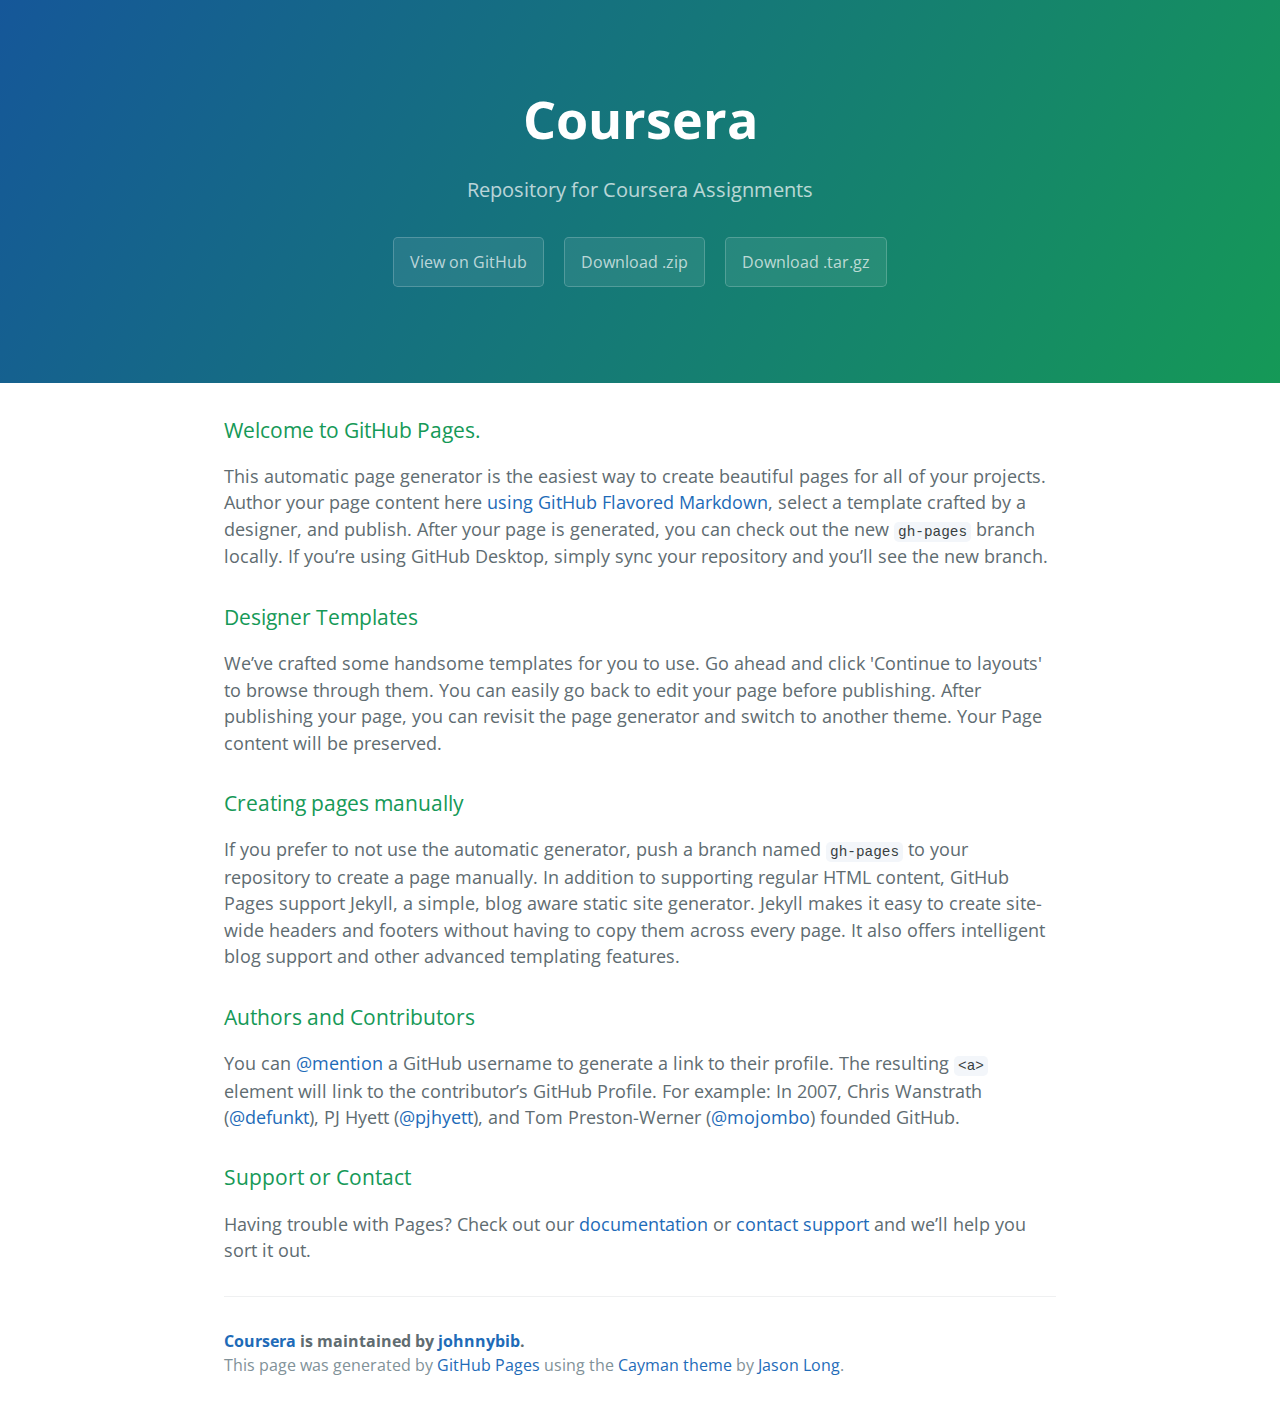
<file: index.html>
<!DOCTYPE html>
<html lang="en-us">
  <head>
    <meta charset="UTF-8">
    <title>Coursera by johnnybib</title>
    <meta name="viewport" content="width=device-width, initial-scale=1">
    <link rel="stylesheet" type="text/css" href="stylesheets/normalize.css" media="screen">
    <link href='https://fonts.googleapis.com/css?family=Open+Sans:400,700' rel='stylesheet' type='text/css'>
    <link rel="stylesheet" type="text/css" href="stylesheets/stylesheet.css" media="screen">
    <link rel="stylesheet" type="text/css" href="stylesheets/github-light.css" media="screen">
  </head>
  <body>
    <section class="page-header">
      <h1 class="project-name">Coursera</h1>
      <h2 class="project-tagline">Repository for Coursera Assignments</h2>
      <a href="https://github.com/johnnybib/coursera" class="btn">View on GitHub</a>
      <a href="https://github.com/johnnybib/coursera/zipball/master" class="btn">Download .zip</a>
      <a href="https://github.com/johnnybib/coursera/tarball/master" class="btn">Download .tar.gz</a>
    </section>

    <section class="main-content">
      <h3>
<a id="welcome-to-github-pages" class="anchor" href="#welcome-to-github-pages" aria-hidden="true"><span aria-hidden="true" class="octicon octicon-link"></span></a>Welcome to GitHub Pages.</h3>

<p>This automatic page generator is the easiest way to create beautiful pages for all of your projects. Author your page content here <a href="https://guides.github.com/features/mastering-markdown/">using GitHub Flavored Markdown</a>, select a template crafted by a designer, and publish. After your page is generated, you can check out the new <code>gh-pages</code> branch locally. If you’re using GitHub Desktop, simply sync your repository and you’ll see the new branch.</p>

<h3>
<a id="designer-templates" class="anchor" href="#designer-templates" aria-hidden="true"><span aria-hidden="true" class="octicon octicon-link"></span></a>Designer Templates</h3>

<p>We’ve crafted some handsome templates for you to use. Go ahead and click 'Continue to layouts' to browse through them. You can easily go back to edit your page before publishing. After publishing your page, you can revisit the page generator and switch to another theme. Your Page content will be preserved.</p>

<h3>
<a id="creating-pages-manually" class="anchor" href="#creating-pages-manually" aria-hidden="true"><span aria-hidden="true" class="octicon octicon-link"></span></a>Creating pages manually</h3>

<p>If you prefer to not use the automatic generator, push a branch named <code>gh-pages</code> to your repository to create a page manually. In addition to supporting regular HTML content, GitHub Pages support Jekyll, a simple, blog aware static site generator. Jekyll makes it easy to create site-wide headers and footers without having to copy them across every page. It also offers intelligent blog support and other advanced templating features.</p>

<h3>
<a id="authors-and-contributors" class="anchor" href="#authors-and-contributors" aria-hidden="true"><span aria-hidden="true" class="octicon octicon-link"></span></a>Authors and Contributors</h3>

<p>You can <a href="https://help.github.com/articles/basic-writing-and-formatting-syntax/#mentioning-users-and-teams" class="user-mention">@mention</a> a GitHub username to generate a link to their profile. The resulting <code>&lt;a&gt;</code> element will link to the contributor’s GitHub Profile. For example: In 2007, Chris Wanstrath (<a href="https://github.com/defunkt" class="user-mention">@defunkt</a>), PJ Hyett (<a href="https://github.com/pjhyett" class="user-mention">@pjhyett</a>), and Tom Preston-Werner (<a href="https://github.com/mojombo" class="user-mention">@mojombo</a>) founded GitHub.</p>

<h3>
<a id="support-or-contact" class="anchor" href="#support-or-contact" aria-hidden="true"><span aria-hidden="true" class="octicon octicon-link"></span></a>Support or Contact</h3>

<p>Having trouble with Pages? Check out our <a href="https://help.github.com/pages">documentation</a> or <a href="https://github.com/contact">contact support</a> and we’ll help you sort it out.</p>

      <footer class="site-footer">
        <span class="site-footer-owner"><a href="https://github.com/johnnybib/coursera">Coursera</a> is maintained by <a href="https://github.com/johnnybib">johnnybib</a>.</span>

        <span class="site-footer-credits">This page was generated by <a href="https://pages.github.com">GitHub Pages</a> using the <a href="https://github.com/jasonlong/cayman-theme">Cayman theme</a> by <a href="https://twitter.com/jasonlong">Jason Long</a>.</span>
      </footer>

    </section>

  
  </body>
</html>
</file>
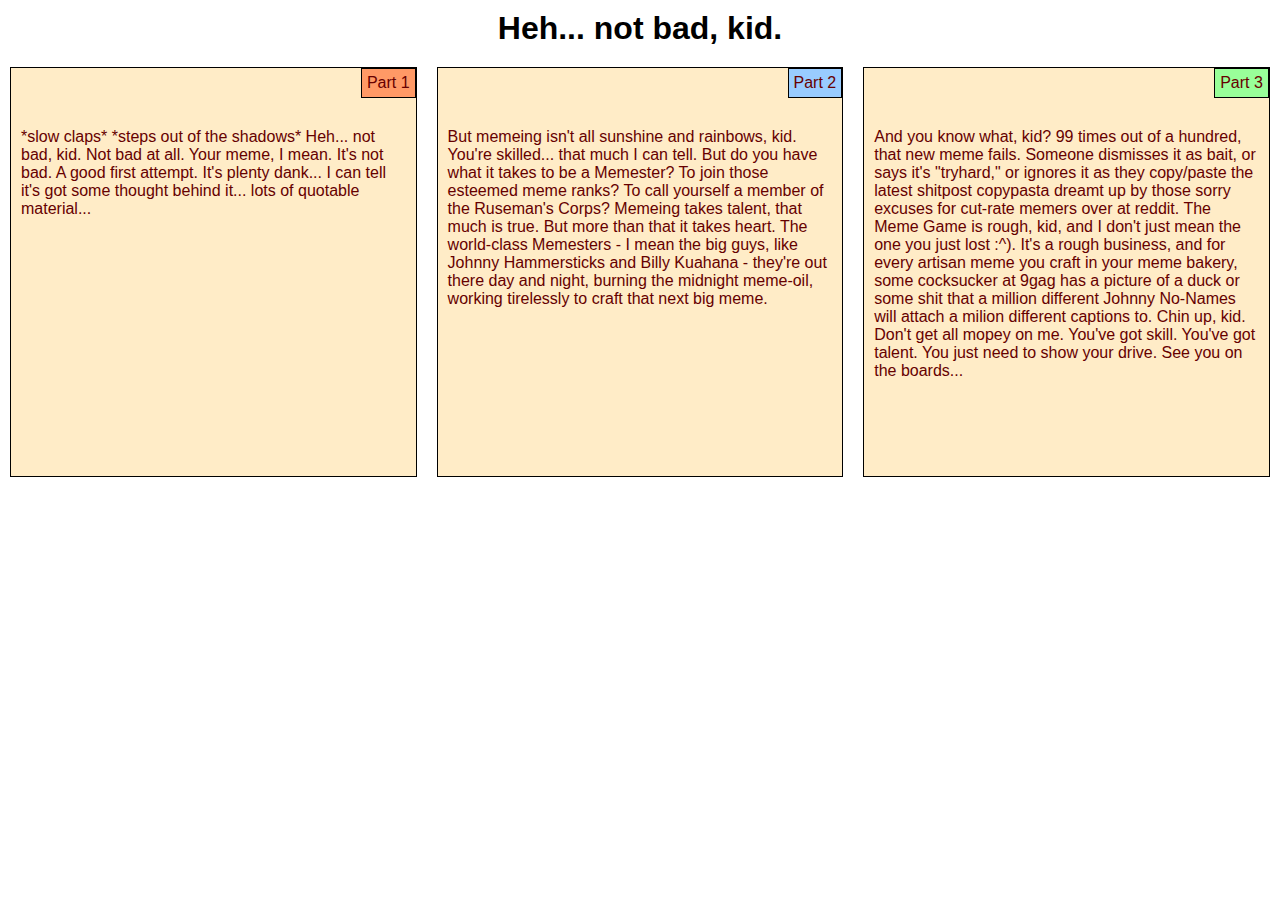
<file: mod2_sol/index.html>
<!DOCTYPE html>
<html>
	<head>
		<title>Module 2 Solution</title>
		<meta charset="utf-8">
		<meta name="viewport" content="width=device-width, initial-scale=1">
		<link rel="stylesheet" href="css/stylesheet.css">	
	</head>
	<body>
	<h1>Heh... not bad, kid.</h1>
	<div class="row">
		<div class="col-lg-1 col-md-1">
			<div class="content">
				<div class="title1">Part 1</div>
				<p> *slow claps* *steps out of the shadows* Heh... not bad, kid. Not bad at all. Your meme, I mean. It's not bad. A good first attempt. It's plenty dank... I can tell it's got some thought behind it... lots of quotable material...</p>
			</div>
		</div>
		<div class="col-lg-1 col-md-1">
			<div class="content">
				<div class="title2">Part 2</div>
				<p>But memeing isn't all sunshine and rainbows, kid. You're skilled... that much I can tell. But do you have what it takes to be a Memester? To join those esteemed meme ranks? To call yourself a member of the Ruseman's Corps? Memeing takes talent, that much is true. But more than that it takes heart. The world-class Memesters - I mean the big guys, like Johnny Hammersticks and Billy Kuahana - they're out there day and night, burning the midnight meme-oil, working tirelessly to craft that next big meme.</p>
			</div>
		</div>
		<div class="col-lg-1 col-md-2">
			<div class="content">
				<div class="title3">Part 3</div>
				<p>And you know what, kid? 99 times out of a hundred, that new meme fails. Someone dismisses it as bait, or says it's "tryhard," or ignores it as they copy/paste the latest shitpost copypasta dreamt up by those sorry excuses for cut-rate memers over at reddit. The Meme Game is rough, kid, and I don't just mean the one you just lost :^). It's a rough business, and for every artisan meme you craft in your meme bakery, some cocksucker at 9gag has a picture of a duck or some shit that a million different Johnny No-Names will attach a milion different captions to. Chin up, kid. Don't get all mopey on me. You've got skill. You've got talent. You just need to show your drive. See you on the boards...</p>
			</div>
		</div>
		
	</div>
	</body>
</html>
</file>
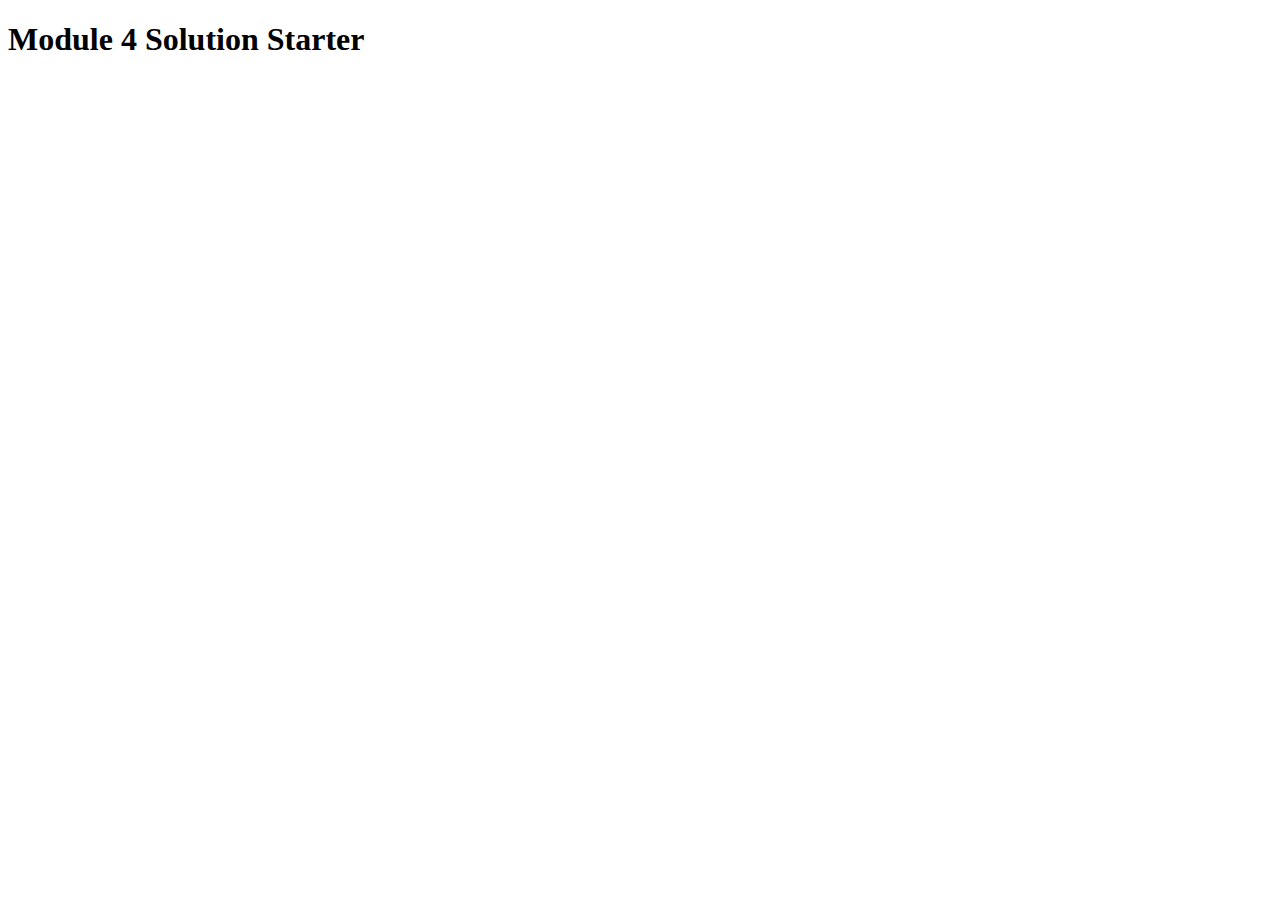
<file: mod4_sol/index.html>
<!DOCTYPE html>
<html>
<head>
  <meta charset="utf-8">
  <title>Module 4 Solution Starter</title>
  <script src="SpeakHello.js"></script>
  <script src="SpeakGoodBye.js"></script>
  <script src="script.js"></script>
</head>
<body>
  <h1>Module 4 Solution Starter</h1>
</body>
</html>
</file>
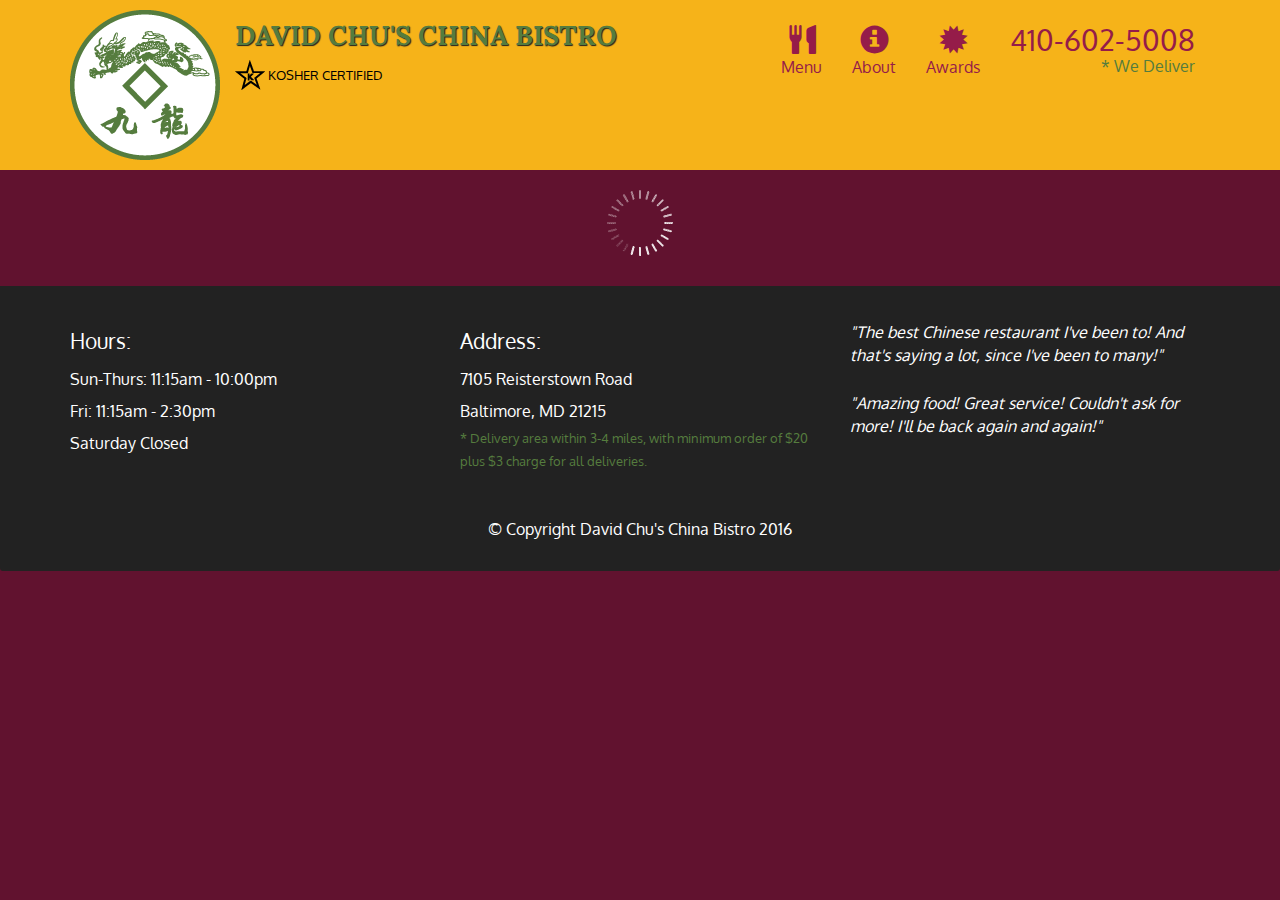
<file: mod5_sol/index.html>
<!doctype html>
<html lang="en">
  <head>
    <meta charset="utf-8">
    <meta http-equiv="X-UA-Compatible" content="IE=edge">
    <meta name="viewport" content="width=device-width, initial-scale=1">
    <title>David Chu's China Bistro</title>
    <link rel="stylesheet" href="css/bootstrap.min.css">
    <link rel="stylesheet" href="css/styles.css">
    <link href='https://fonts.googleapis.com/css?family=Oxygen:400,300,700' rel='stylesheet' type='text/css'>
    <link href='https://fonts.googleapis.com/css?family=Lora' rel='stylesheet' type='text/css'>
  </head>
<body>
  <header>
    <nav id="header-nav" class="navbar navbar-default">
      <div class="container">
        <div class="navbar-header">
          <a href="index.html" class="pull-left visible-md visible-lg">
            <div id="logo-img" alt="Logo image"></div>
          </a>

          <div class="navbar-brand">
            <a href="index.html"><h1>David Chu's China Bistro</h1></a>
            <p>
              <img src="images/star-k-logo.png" alt="Kosher certification">
              <span>Kosher Certified</span>
            </p>
          </div>

          <button id="navbarToggle" type="button" class="navbar-toggle collapsed" data-toggle="collapse" data-target="#collapsable-nav" aria-expanded="false">
            <span class="sr-only">Toggle navigation</span>
            <span class="icon-bar"></span>
            <span class="icon-bar"></span>
            <span class="icon-bar"></span>
          </button>
        </div>
        
        <div id="collapsable-nav" class="collapse navbar-collapse">
           <ul id="nav-list" class="nav navbar-nav navbar-right">
            <li id="navHomeButton" class="visible-xs active">
              <a href="index.html">
                <span class="glyphicon glyphicon-home"></span> Home</a>
            </li>
            <li id="navMenuButton">
              <a href="#" onclick="$dc.loadMenuCategories();">
                <span class="glyphicon glyphicon-cutlery"></span><br class="hidden-xs"> Menu</a>
            </li>
            <li>
              <a href="#">
                <span class="glyphicon glyphicon-info-sign"></span><br class="hidden-xs"> About</a>
            </li>
            <li>
              <a href="#">
                <span class="glyphicon glyphicon-certificate"></span><br class="hidden-xs"> Awards</a>
            </li>
            <li id="phone" class="hidden-xs">
              <a href="tel:410-602-5008">
                <span>410-602-5008</span></a><div>* We Deliver</div>
            </li>
          </ul><!-- #nav-list -->
        </div><!-- .collapse .navbar-collapse -->
      </div><!-- .container -->
    </nav><!-- #header-nav -->
  </header>

  <div id="call-btn" class="visible-xs">
    <a class="btn" href="tel:410-602-5008">
    <span class="glyphicon glyphicon-earphone"></span>
    410-602-5008
    </a>
  </div>
  <div id="xs-deliver" class="text-center visible-xs">* We Deliver</div>

  <div id="main-content" class="container"></div>

  <footer class="panel-footer">
    <div class="container">
      <div class="row">
        <section id="hours" class="col-sm-4">
          <span>Hours:</span><br>
          Sun-Thurs: 11:15am - 10:00pm<br>
          Fri: 11:15am - 2:30pm<br>
          Saturday Closed
          <hr class="visible-xs">
        </section>
        <section id="address" class="col-sm-4">
          <span>Address:</span><br>
          7105 Reisterstown Road<br>
          Baltimore, MD 21215
          <p>* Delivery area within 3-4 miles, with minimum order of $20 plus $3 charge for all deliveries.</p>
          <hr class="visible-xs">
        </section>
        <section id="testimonials" class="col-sm-4">
          <p>"The best Chinese restaurant I've been to! And that's saying a lot, since I've been to many!"</p>
          <p>"Amazing food! Great service! Couldn't ask for more! I'll be back again and again!"</p>
        </section>
      </div>
      <div class="text-center">&copy; Copyright David Chu's China Bistro 2016</div>
    </div>
  </footer>

  <!-- jQuery (Bootstrap JS plugins depend on it) -->
  <script src="js/jquery-2.1.4.min.js"></script>
  <script src="js/bootstrap.min.js"></script>
  <script src="js/ajax-utils.js"></script>
  <script src="js/script.js"></script>
</body>
</html>
</file>
<file: stylesheets/stylesheet.css>
* {
  box-sizing: border-box; }

body {
  padding: 0;
  margin: 0;
  font-family: "Open Sans", "Helvetica Neue", Helvetica, Arial, sans-serif;
  font-size: 16px;
  line-height: 1.5;
  color: #606c71; }

a {
  color: #1e6bb8;
  text-decoration: none; }
  a:hover {
    text-decoration: underline; }

.btn {
  display: inline-block;
  margin-bottom: 1rem;
  color: rgba(255, 255, 255, 0.7);
  background-color: rgba(255, 255, 255, 0.08);
  border-color: rgba(255, 255, 255, 0.2);
  border-style: solid;
  border-width: 1px;
  border-radius: 0.3rem;
  transition: color 0.2s, background-color 0.2s, border-color 0.2s; }
  .btn + .btn {
    margin-left: 1rem; }

.btn:hover {
  color: rgba(255, 255, 255, 0.8);
  text-decoration: none;
  background-color: rgba(255, 255, 255, 0.2);
  border-color: rgba(255, 255, 255, 0.3); }

@media screen and (min-width: 64em) {
  .btn {
    padding: 0.75rem 1rem; } }

@media screen and (min-width: 42em) and (max-width: 64em) {
  .btn {
    padding: 0.6rem 0.9rem;
    font-size: 0.9rem; } }

@media screen and (max-width: 42em) {
  .btn {
    display: block;
    width: 100%;
    padding: 0.75rem;
    font-size: 0.9rem; }
    .btn + .btn {
      margin-top: 1rem;
      margin-left: 0; } }

.page-header {
  color: #fff;
  text-align: center;
  background-color: #159957;
  background-image: linear-gradient(120deg, #155799, #159957); }

@media screen and (min-width: 64em) {
  .page-header {
    padding: 5rem 6rem; } }

@media screen and (min-width: 42em) and (max-width: 64em) {
  .page-header {
    padding: 3rem 4rem; } }

@media screen and (max-width: 42em) {
  .page-header {
    padding: 2rem 1rem; } }

.project-name {
  margin-top: 0;
  margin-bottom: 0.1rem; }

@media screen and (min-width: 64em) {
  .project-name {
    font-size: 3.25rem; } }

@media screen and (min-width: 42em) and (max-width: 64em) {
  .project-name {
    font-size: 2.25rem; } }

@media screen and (max-width: 42em) {
  .project-name {
    font-size: 1.75rem; } }

.project-tagline {
  margin-bottom: 2rem;
  font-weight: normal;
  opacity: 0.7; }

@media screen and (min-width: 64em) {
  .project-tagline {
    font-size: 1.25rem; } }

@media screen and (min-width: 42em) and (max-width: 64em) {
  .project-tagline {
    font-size: 1.15rem; } }

@media screen and (max-width: 42em) {
  .project-tagline {
    font-size: 1rem; } }

.main-content :first-child {
  margin-top: 0; }
.main-content img {
  max-width: 100%; }
.main-content h1, .main-content h2, .main-content h3, .main-content h4, .main-content h5, .main-content h6 {
  margin-top: 2rem;
  margin-bottom: 1rem;
  font-weight: normal;
  color: #159957; }
.main-content p {
  margin-bottom: 1em; }
.main-content code {
  padding: 2px 4px;
  font-family: Consolas, "Liberation Mono", Menlo, Courier, monospace;
  font-size: 0.9rem;
  color: #383e41;
  background-color: #f3f6fa;
  border-radius: 0.3rem; }
.main-content pre {
  padding: 0.8rem;
  margin-top: 0;
  margin-bottom: 1rem;
  font: 1rem Consolas, "Liberation Mono", Menlo, Courier, monospace;
  color: #567482;
  word-wrap: normal;
  background-color: #f3f6fa;
  border: solid 1px #dce6f0;
  border-radius: 0.3rem; }
  .main-content pre > code {
    padding: 0;
    margin: 0;
    font-size: 0.9rem;
    color: #567482;
    word-break: normal;
    white-space: pre;
    background: transparent;
    border: 0; }
.main-content .highlight {
  margin-bottom: 1rem; }
  .main-content .highlight pre {
    margin-bottom: 0;
    word-break: normal; }
.main-content .highlight pre, .main-content pre {
  padding: 0.8rem;
  overflow: auto;
  font-size: 0.9rem;
  line-height: 1.45;
  border-radius: 0.3rem; }
.main-content pre code, .main-content pre tt {
  display: inline;
  max-width: initial;
  padding: 0;
  margin: 0;
  overflow: initial;
  line-height: inherit;
  word-wrap: normal;
  background-color: transparent;
  border: 0; }
  .main-content pre code:before, .main-content pre code:after, .main-content pre tt:before, .main-content pre tt:after {
    content: normal; }
.main-content ul, .main-content ol {
  margin-top: 0; }
.main-content blockquote {
  padding: 0 1rem;
  margin-left: 0;
  color: #819198;
  border-left: 0.3rem solid #dce6f0; }
  .main-content blockquote > :first-child {
    margin-top: 0; }
  .main-content blockquote > :last-child {
    margin-bottom: 0; }
.main-content table {
  display: block;
  width: 100%;
  overflow: auto;
  word-break: normal;
  word-break: keep-all; }
  .main-content table th {
    font-weight: bold; }
  .main-content table th, .main-content table td {
    padding: 0.5rem 1rem;
    border: 1px solid #e9ebec; }
.main-content dl {
  padding: 0; }
  .main-content dl dt {
    padding: 0;
    margin-top: 1rem;
    font-size: 1rem;
    font-weight: bold; }
  .main-content dl dd {
    padding: 0;
    margin-bottom: 1rem; }
.main-content hr {
  height: 2px;
  padding: 0;
  margin: 1rem 0;
  background-color: #eff0f1;
  border: 0; }

@media screen and (min-width: 64em) {
  .main-content {
    max-width: 64rem;
    padding: 2rem 6rem;
    margin: 0 auto;
    font-size: 1.1rem; } }

@media screen and (min-width: 42em) and (max-width: 64em) {
  .main-content {
    padding: 2rem 4rem;
    font-size: 1.1rem; } }

@media screen and (max-width: 42em) {
  .main-content {
    padding: 2rem 1rem;
    font-size: 1rem; } }

.site-footer {
  padding-top: 2rem;
  margin-top: 2rem;
  border-top: solid 1px #eff0f1; }

.site-footer-owner {
  display: block;
  font-weight: bold; }

.site-footer-credits {
  color: #819198; }

@media screen and (min-width: 64em) {
  .site-footer {
    font-size: 1rem; } }

@media screen and (min-width: 42em) and (max-width: 64em) {
  .site-footer {
    font-size: 1rem; } }

@media screen and (max-width: 42em) {
  .site-footer {
    font-size: 0.9rem; } }
</file>
<file: stylesheets/github-light.css>
/*
The MIT License (MIT)

Copyright (c) 2016 GitHub, Inc.

Permission is hereby granted, free of charge, to any person obtaining a copy
of this software and associated documentation files (the "Software"), to deal
in the Software without restriction, including without limitation the rights
to use, copy, modify, merge, publish, distribute, sublicense, and/or sell
copies of the Software, and to permit persons to whom the Software is
furnished to do so, subject to the following conditions:

The above copyright notice and this permission notice shall be included in all
copies or substantial portions of the Software.

THE SOFTWARE IS PROVIDED "AS IS", WITHOUT WARRANTY OF ANY KIND, EXPRESS OR
IMPLIED, INCLUDING BUT NOT LIMITED TO THE WARRANTIES OF MERCHANTABILITY,
FITNESS FOR A PARTICULAR PURPOSE AND NONINFRINGEMENT. IN NO EVENT SHALL THE
AUTHORS OR COPYRIGHT HOLDERS BE LIABLE FOR ANY CLAIM, DAMAGES OR OTHER
LIABILITY, WHETHER IN AN ACTION OF CONTRACT, TORT OR OTHERWISE, ARISING FROM,
OUT OF OR IN CONNECTION WITH THE SOFTWARE OR THE USE OR OTHER DEALINGS IN THE
SOFTWARE.

*/

.pl-c /* comment */ {
  color: #969896;
}

.pl-c1 /* constant, variable.other.constant, support, meta.property-name, support.constant, support.variable, meta.module-reference, markup.raw, meta.diff.header */,
.pl-s .pl-v /* string variable */ {
  color: #0086b3;
}

.pl-e /* entity */,
.pl-en /* entity.name */ {
  color: #795da3;
}

.pl-smi /* variable.parameter.function, storage.modifier.package, storage.modifier.import, storage.type.java, variable.other */,
.pl-s .pl-s1 /* string source */ {
  color: #333;
}

.pl-ent /* entity.name.tag */ {
  color: #63a35c;
}

.pl-k /* keyword, storage, storage.type */ {
  color: #a71d5d;
}

.pl-s /* string */,
.pl-pds /* punctuation.definition.string, string.regexp.character-class */,
.pl-s .pl-pse .pl-s1 /* string punctuation.section.embedded source */,
.pl-sr /* string.regexp */,
.pl-sr .pl-cce /* string.regexp constant.character.escape */,
.pl-sr .pl-sre /* string.regexp source.ruby.embedded */,
.pl-sr .pl-sra /* string.regexp string.regexp.arbitrary-repitition */ {
  color: #183691;
}

.pl-v /* variable */ {
  color: #ed6a43;
}

.pl-id /* invalid.deprecated */ {
  color: #b52a1d;
}

.pl-ii /* invalid.illegal */ {
  color: #f8f8f8;
  background-color: #b52a1d;
}

.pl-sr .pl-cce /* string.regexp constant.character.escape */ {
  font-weight: bold;
  color: #63a35c;
}

.pl-ml /* markup.list */ {
  color: #693a17;
}

.pl-mh /* markup.heading */,
.pl-mh .pl-en /* markup.heading entity.name */,
.pl-ms /* meta.separator */ {
  font-weight: bold;
  color: #1d3e81;
}

.pl-mq /* markup.quote */ {
  color: #008080;
}

.pl-mi /* markup.italic */ {
  font-style: italic;
  color: #333;
}

.pl-mb /* markup.bold */ {
  font-weight: bold;
  color: #333;
}

.pl-md /* markup.deleted, meta.diff.header.from-file */ {
  color: #bd2c00;
  background-color: #ffecec;
}

.pl-mi1 /* markup.inserted, meta.diff.header.to-file */ {
  color: #55a532;
  background-color: #eaffea;
}

.pl-mdr /* meta.diff.range */ {
  font-weight: bold;
  color: #795da3;
}

.pl-mo /* meta.output */ {
  color: #1d3e81;
}
</file>
<file: mod2_sol/css/stylesheet.css>
* {
	box-sizing: border-box;
	margin: 0;
	padding: 0;
	font-family: Arial, Helvetica, Sans-Serif;
}
.content {
	position: relative;
	border: 1px solid black;
	background-color: #FFECC7;
	height: 410px;
	margin: 10px;
	color: #660000;
}
h1 {
	margin: 10px;
	text-align: center;
}
p {
	position: absolute;
	top: 50px;
	margin: 10px;
}
.row {
 	width: 100%;
}
.title1, .title2, .title3 {
	float: right;
	padding: 5px;
	border: 1px solid black;
}

.title1 {
	background-color: #ff9966;
}

.title2 {
	background-color: #99ccff;
}

.title3 {
	background-color: #99ff99;
}

@media (min-width: 992px){
	.col-lg-1, .col-lg-2, .col-lg-3 {
 		float: left;
 	}
 	.col-lg-1{
 		width: 33.33%;
 	}
 	.col-lg-2{
 		width: 66.66%;
 	}
 	.col-lg-3{
 		width: 100%;
 	}
}
@media (min-width: 768px) and (max-width: 991px){
	.col-md-1, .col-md-2, .col-md-3 {
 		float: left;
 	}
 	.col-md-1{
 		width: 50%;
 	}
 	.col-md-2{
 		width: 100%;
 	}
 }
</file>
<file: mod5_sol/css/styles.css>
body {
  font-size: 16px;
  color: #fff;
  background-color: #61122f;
  font-family: 'Oxygen', sans-serif;
}

/** HEADER **/
#header-nav {
  background-color: #f6b319;
  border-radius: 0;
  border: 0;
}

#logo-img {
  background: url('../images/restaurant-logo_large.png') no-repeat;
  width: 150px;
  height: 150px;
  margin: 10px 15px 10px 0;
}

.navbar-brand {
  padding-top: 25px;
}
.navbar-brand h1 { /* Restaurant name */
  font-family: 'Lora', serif;
  color: #557c3e;
  font-size: 1.5em;
  text-transform: uppercase;
  font-weight: bold;
  text-shadow: 1px 1px 1px #222;
  margin-top: 0;
  margin-bottom: 0;
  line-height: .75;
}
.navbar-brand a:hover, .navbar-brand a:focus {
  text-decoration: none;
}
.navbar-brand p { /* Kosher cert */
  color: #000;
  text-transform: uppercase;
  font-size: .7em;
  margin-top: 15px;
}
.navbar-brand p span { /* Star-K */
  vertical-align: middle;
}

#nav-list {
  margin-top: 10px;
}
#nav-list a {
  color: #951C49;
  text-align: center;
}
#nav-list a:hover {
  background: #E7E7E7;
}
#nav-list a span {
  font-size: 1.8em;
}

#phone {
  margin-top: 5px;
}
#phone a { /* Phone number */
  text-align: right;
  padding-bottom: 0;
}
#phone div { /* We Deliver */
  color: #557c3e;
  text-align: right;
  padding-right: 15px;
}

.navbar-header button.navbar-toggle, .navbar-header .icon-bar {
  border: 1px solid #61122f;
}
.navbar-header button.navbar-toggle {
  clear: both;
  margin-top: -30px;
}
/* END HEADER */

/* FOOTER */
.panel-footer {
  margin-top: 30px;
  padding-top: 35px;
  padding-bottom: 30px;
  background-color: #222;
  border-top: 0;
}
.panel-footer div.row {
  margin-bottom: 35px;
}
#hours, #address {
  line-height: 2;
}
#hours > span, #address > span {
  font-size: 1.3em;
}
#address p {
  color: #557c3e;
  font-size: .8em;
  line-height: 1.8;
}
#testimonials {
  font-style: italic;
}
#testimonials p:nth-child(2) {
  margin-top: 25px;
}
/* END FOOTER */



/* HOME PAGE */
.container .jumbotron {
  box-shadow: 0 0 50px #3F0C1F;
  border: 2px solid #3F0C1F;
}

#menu-tile, #specials-tile, #map-tile {
  height: 250px;
  width: 100%;
  margin-bottom: 15px;
  position: relative;
  border: 2px solid #3F0C1F;
  overflow: hidden;
}
#menu-tile:hover, #specials-tile:hover, #map-tile:hover {
  box-shadow: 0 1px 5px 1px #cccccc;
}
#menu-tile {
  background: url('../images/menu-tile.jpg') no-repeat;
  background-position: center;
}
#specials-tile {
  background: url('../images/specials-tile.jpg') no-repeat;
  background-position: center;
}
#menu-tile span, #specials-tile span, #map-tile span {
  position: absolute;
  bottom: 0;
  right: 0;
  width: 100%;
  text-align: center;
  font-size: 1.6em;
  text-transform: uppercase;
  background-color: #000;
  color: #fff;
  opacity: .8;
}
/* END HOME PAGE */

/* MENU CATEGORIES PAGE */
.category-tile { 
  position: relative;
  border: 2px solid #3F0C1F;
  overflow: hidden;
  width: 200px;
  height: 200px;
  margin: 0 auto 15px;
}
.category-tile span {
  position: absolute;
  bottom: 0;
  right: 0;
  width: 100%;
  text-align: center;
  font-size: 1.2em;
  text-transform: uppercase;
  background-color: #000;
  color: #fff;
  opacity: .8;
}
.category-tile:hover {
  box-shadow: 0 1px 5px 1px #cccccc;
}

#menu-categories-title + div {
  margin-bottom: 50px;
}
/* END MENU CATEGORIES PAGE */

/* SINGLE CATEGORY PAGE */
.menu-item-tile {
  margin-bottom: 25px;
}
.menu-item-tile hr {
  width: 80%;
}
.menu-item-tile .menu-item-price {
  font-size: 1.1em;
  text-align: right;
  margin-top: -15px;
  margin-right: -15px;
}
.menu-item-tile .menu-item-price span {
  font-size: .6em;
}
.menu-item-photo {
  position: relative;
  border: 2px solid #3F0C1F; 
  overflow: hidden;
  padding: 0;
  margin-right: -15px;
  margin-left: auto;
  margin-bottom: 20px;
  max-width: 250px;
}
.menu-item-photo div {
  position: absolute;
  bottom: 0;
  right: 0;
  width: 80px;
  background-color: #557c3e;
  text-align: center;
}
.menu-item-description {
  padding-right: 30px;
}
h3.menu-item-title {
  margin: 0 0 10px;
}
.menu-item-details {
  font-size: .9em;
  font-style: italic;
}
/* END SINGLE CATEGORY PAGE */


/********** Large devices only **********/
@media (min-width: 1200px) {
  .container .jumbotron {
    background: url('../images/jumbotron_1200.jpg') no-repeat;
    height: 675px;
  }
}

/********** Medium devices only **********/
@media (min-width: 992px) and (max-width: 1199px) {
  /* Header */
  #logo-img {
    background: url('../images/restaurant-logo_medium.png') no-repeat;
    width: 100px;
    height: 100px;
    margin: 5px 5px 5px 0;
  }
  /* End Header */

  /* Home Page */
  .container .jumbotron {
    background: url('../images/jumbotron_992.jpg') no-repeat;
    height: 558px;
  }
  /* End Home Page */
}

/********** Small devices only **********/
@media (min-width: 768px) and (max-width: 991px) {
  /* Home Page */
  .container .jumbotron {
    background: url('../images/jumbotron_768.jpg') no-repeat;
    height: 432px;
  }
  /* End Home Page */
}

/********** Extra small devices only **********/
@media (max-width: 767px) {
  /* Header */
  .navbar-brand {
    padding-top: 10px;
    height: 80px;
  }
  .navbar-brand h1 { /* Restaurant name */
    padding-top: 10px;
    font-size: 5vw; /* 1vw = 1% of viewport width */
  }
  .navbar-brand p { /* Kosher cert */
    font-size: .6em;
    margin-top: 12px;
  }
  .navbar-brand p img { /* Star-K */
    height: 20px;
  }

  #collapsable-nav a { /* Collapsed nav menu text */
    font-size: 1.2em;
  }
  #collapsable-nav a span { /* Collapsed nav menu glyph */
    font-size: 1em;
    margin-right: 5px;
  }

  #call-btn > a {
    font-size: 1.5em;
    display: block;
    margin: 0 20px;
    padding: 10px;
    border: 2px solid #fff;
    background-color: #f6b319;
    color: #951c49;
  }
  #xs-deliver {
    margin-top: 5px;
    font-size: .7em;
    letter-spacing: .1em;
    text-transform: uppercase;
  }
  /* End Header */

  /* Footer */
  .panel-footer section {
    margin-bottom: 30px;
    text-align: center;
  }
  .panel-footer section:nth-child(3) {
    margin-bottom: 0; /* margin already exists on the whole row */
  }
  .panel-footer section hr {
    width: 50%;
  }
  /* End Footer */

  /* Home Page */
  .container .jumbotron {
    margin-top: 30px;
    padding: 0;
  }
  #menu-tile, #specials-tile {
    width: 360px;
    margin: 0 auto 15px;
  }

  .menu-item-photo {
    margin-right: auto;
  }
  .menu-item-tile .menu-item-price {
    text-align: center;
  }
  .menu-item-description {
    text-align: center;;
  }
}


/********** Super extra small devices Only :-) (e.g., iPhone 4) **********/
@media (max-width: 479px) {
  /* Header */
  .navbar-brand h1 { /* Restaurant name */
    padding-top: 5px;
    font-size: 6vw;
  }
  /* End Header */
  
  /* Home page */
  #menu-tile, #specials-tile {
    width: 280px;
    margin: 0 auto 15px;
  }

  .col-xxs-12 {
    position: relative;
    min-height: 1px;
    padding-right: 15px;
    padding-left: 15px;
    float: left;
    width: 100%;
  }
}
</file>
